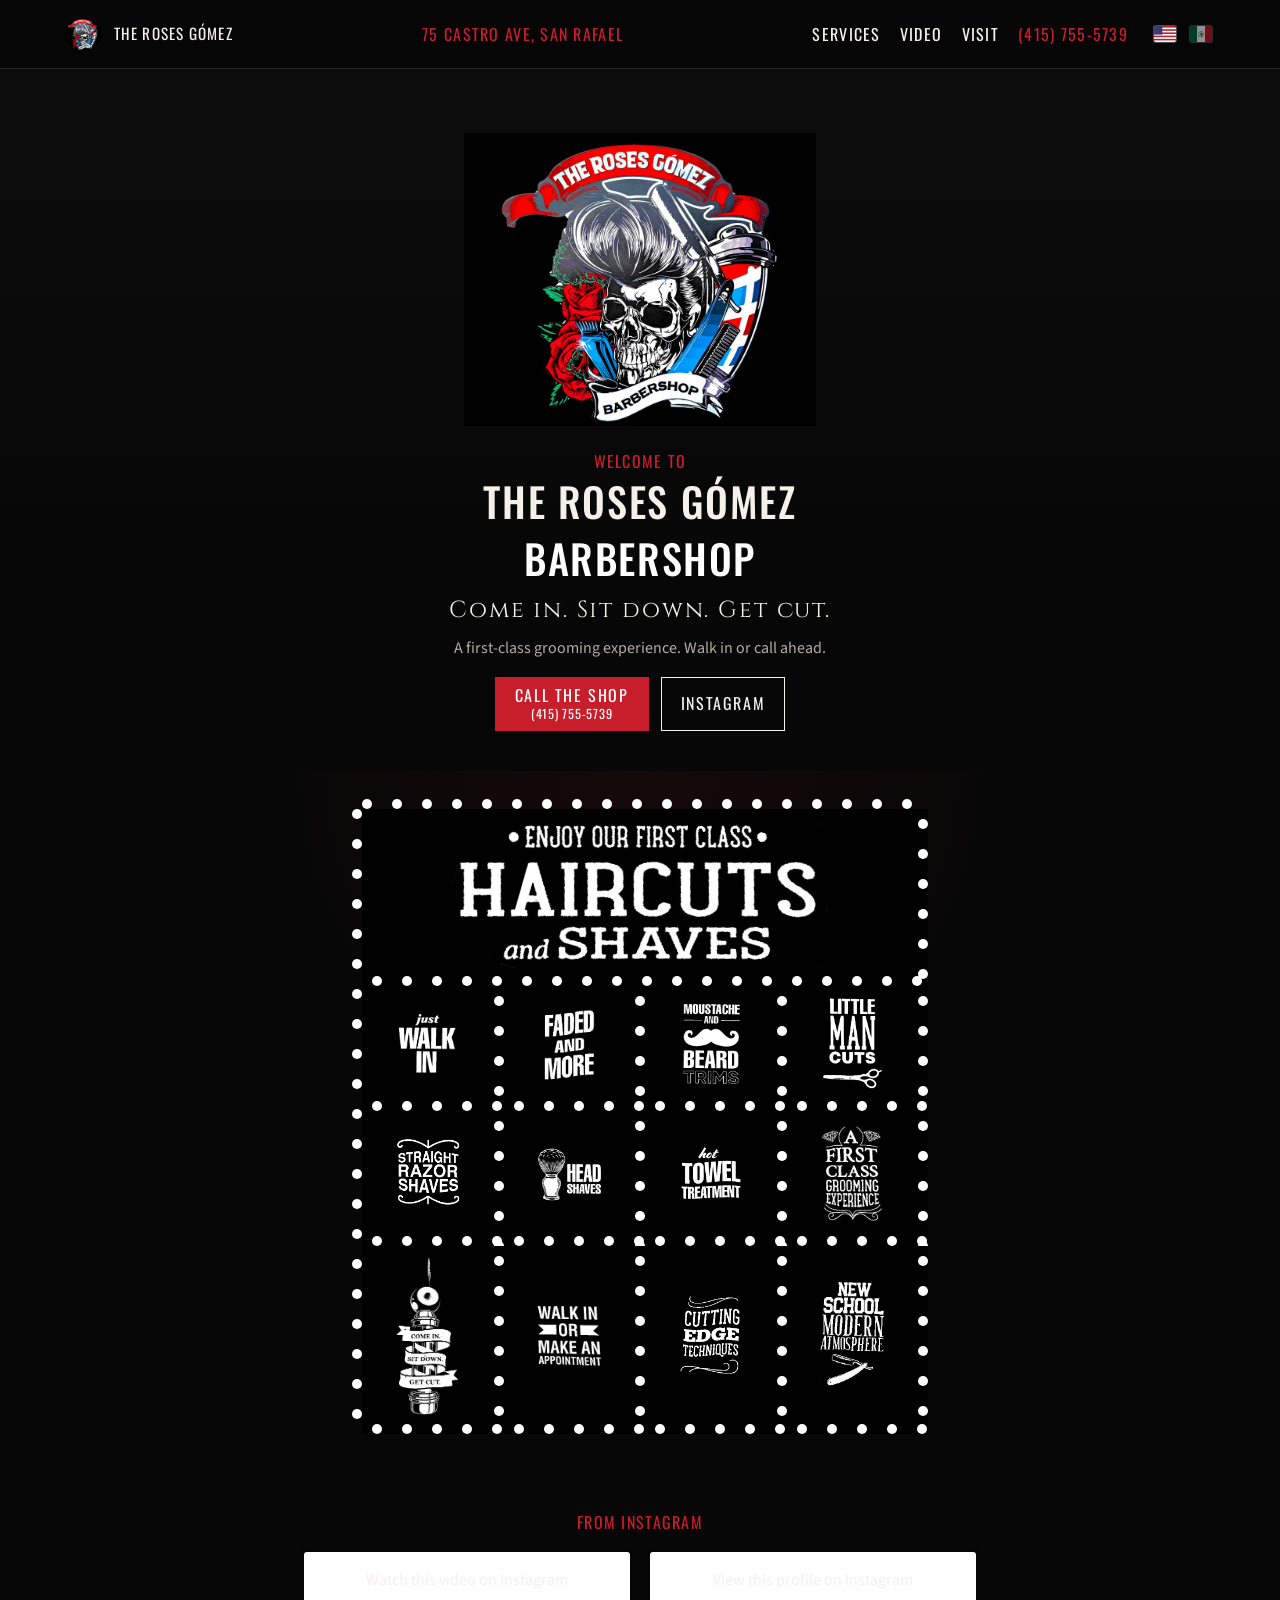
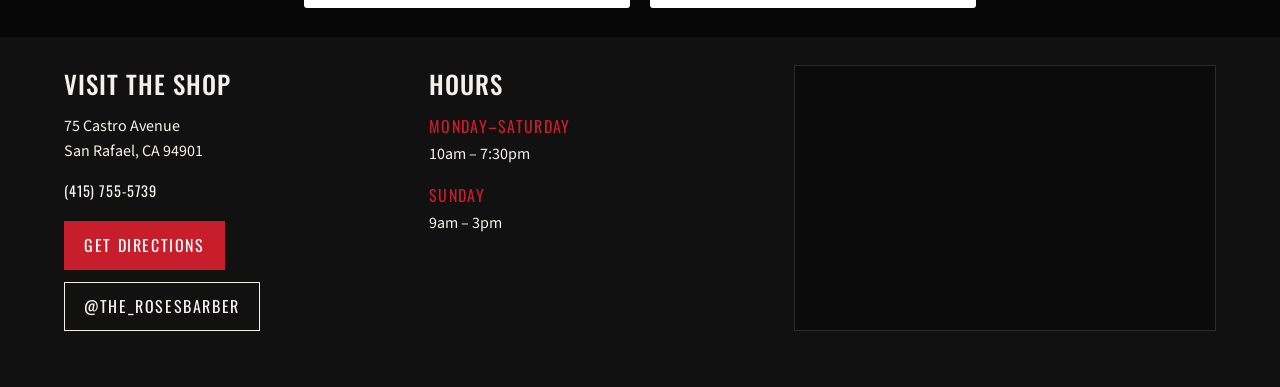
<file: index.html>
<!DOCTYPE html>
<html lang="en">
  <head>
    <meta charset="utf-8" />
    <meta name="viewport" content="width=device-width, initial-scale=1" />
    <title>The Roses Gómez Barbershop | San Rafael</title>
    <meta
      name="description"
      content="The Roses Gómez Barbershop at 75 Castro Avenue, San Rafael, CA 94901. Haircuts, fades, kids cuts, beard trims, and hot towel shaves. Walk in or call (415) 755-5739."
    />
    <meta property="og:title" content="The Roses Gómez Barbershop" />
    <meta
      property="og:description"
      content="Come in. Sit down. Get cut. A first-class grooming experience at 75 Castro Avenue, San Rafael, CA 94901."
    />
    <meta property="og:image" content="assets/logo-vivid.jpg" />
    <link rel="icon" href="assets/logo-vivid.jpg?v=3" />
    <link rel="preconnect" href="https://fonts.googleapis.com" />
    <link rel="preconnect" href="https://fonts.gstatic.com" crossorigin />
    <link
      href="https://fonts.googleapis.com/css2?family=Cinzel:wght@500;700&family=Oswald:wght@400;500;600&family=Source+Sans+3:wght@400;600&display=swap"
      rel="stylesheet"
    />
    <link rel="stylesheet" href="css/styles.css?v=31" />
    <link rel="alternate" hreflang="en" href="https://rosesgomez.com/" />
    <link rel="alternate" hreflang="es" href="https://rosesgomez.com/es.html" />
    <link rel="alternate" hreflang="x-default" href="https://rosesgomez.com/" />
    <meta property="og:locale" content="en_US" />
  </head>
  <body>
    <a class="skip-link" href="#main">Skip to content</a>

    <header class="site-header">
      <div class="wrap header-inner">
        <a class="brand" href="#home">
          <img src="assets/logo-vivid.jpg?v=3" alt="" width="48" height="52" />
          <span class="brand-name">The Roses Gómez</span>
        </a>
        <p class="header-address">75 Castro Ave, San Rafael</p>
        <nav id="site-nav" class="site-nav">
          <a href="#services">Services</a>
          <a href="#video">Video</a>
          <a href="#visit">Visit</a>
          <a class="nav-call" href="tel:+14157555739">(415) 755-5739</a>
        </nav>
        <div class="header-end">
          <nav class="lang-toggle" aria-label="Language">
            <a href="index.html" hreflang="en" aria-current="page" title="English">
              <img src="assets/flags/us.svg" alt="" width="22" height="16" />
              <span class="visually-hidden">English</span>
            </a>
            <a href="es.html" hreflang="es" title="Español">
              <img src="assets/flags/mx.svg" alt="" width="22" height="16" />
              <span class="visually-hidden">Español</span>
            </a>
          </nav>
          <button
            class="nav-toggle"
            type="button"
            aria-expanded="false"
            aria-controls="site-nav"
          >
            <span class="nav-toggle-bars" aria-hidden="true"></span>
            <span class="visually-hidden">Menu</span>
          </button>
        </div>
      </div>
    </header>

    <main id="main">
      <section id="home" class="hero">
        <div class="wrap hero-inner">
          <img
            class="hero-logo"
            src="assets/logo-vivid.jpg?v=3"
            alt="The Roses Gómez Barbershop emblem"
            width="900"
            height="750"
          />
          <p class="eyebrow">Welcome to</p>
          <h1>The Roses Gómez <span>Barbershop</span></h1>
          <p class="lede">Come in. Sit down. Get cut.</p>
          <p class="hero-copy">
            A first-class grooming experience. Walk in or call ahead.
          </p>
          <div class="hero-actions">
            <a class="btn btn-primary btn-call" href="tel:+14157555739">
              <span>Call the shop</span>
              <span class="btn-phone">(415) 755-5739</span>
            </a>
            <a
              class="btn btn-ghost"
              href="https://www.instagram.com/the_rosesbarber/"
              target="_blank"
              rel="noopener noreferrer"
              >Instagram</a
            >
          </div>
        </div>
      </section>

      <section id="services" class="services">
        <div class="wrap">
          <h2 class="visually-hidden">Services</h2>
          <ul class="service-grid">
            <li class="service-banner">
              <img src="assets/services/en/banner.jpg" alt="Enjoy our first class haircutts and shaves" width="1400" height="700" />
            </li>
            <li>
              <img src="assets/services/en/walk-in.jpg" alt="Just walk in" width="385" height="418" />
            </li>
            <li>
              <img src="assets/services/en/faded-and-more.jpg" alt="Faded and more" width="375" height="436" />
            </li>
            <li>
              <img src="assets/services/en/beard-trims.jpg" alt="Moustache and beard trims" width="409" height="528" />
            </li>
            <li>
              <img src="assets/services/en/little-man-cuts.jpg" alt="Little man cuts" width="427" height="609" />
            </li>
            <li>
              <img src="assets/services/en/straight-razor-shaves.jpg" alt="Straight razor shaves" width="494" height="521" />
            </li>
            <li>
              <img src="assets/services/en/head-shaves.jpg" alt="Head shaves" width="440" height="386" />
            </li>
            <li>
              <img src="assets/services/en/hot-towel.jpg" alt="Hot towel treatment" width="489" height="439" />
            </li>
            <li>
              <img src="assets/services/en/first-class.jpg" alt="A first class grooming experience" width="360" height="566" />
            </li>
            <li>
              <img src="assets/services/en/get-cut.jpg" alt="Come in. Sit down. Get cut." width="324" height="758" />
            </li>
            <li>
              <img src="assets/services/en/walk-in-or-appointment.jpg" alt="Walk in or make an appointment" width="340" height="324" />
            </li>
            <li>
              <img src="assets/services/en/cutting-edge.jpg" alt="Cutting edge techniques" width="244" height="288" />
            </li>
            <li>
              <img src="assets/services/en/new-school.jpg" alt="New school modern atmosphere" width="208" height="335" />
            </li>
          </ul>
        </div>
      </section>

      <section id="video" class="video">
        <div class="wrap">
          <p class="eyebrow">From Instagram</p>
          <h2 class="visually-hidden">Watch the shop</h2>
          <div class="ig-row">
            <div class="ig-embed">
              <blockquote
                class="instagram-media"
                data-instgrm-permalink="https://www.instagram.com/reel/DJmtueHScBb/?utm_source=ig_embed&amp;utm_campaign=loading"
                data-instgrm-version="14"
                style="background:#FFF; border:0; border-radius:3px; box-shadow:0 0 1px 0 rgba(0,0,0,0.5),0 1px 10px 0 rgba(0,0,0,0.15); margin: 1px; max-width:540px; min-width:326px; padding:0; width:99.375%; width:-webkit-calc(100% - 2px); width:calc(100% - 2px);"
              >
                <div style="padding:16px;">
                  <a
                    href="https://www.instagram.com/reel/DJmtueHScBb/?utm_source=ig_embed&amp;utm_campaign=loading"
                    style="background:#FFFFFF; line-height:0; padding:0 0; text-align:center; text-decoration:none; width:100%;"
                    target="_blank"
                    rel="noopener noreferrer"
                  >
                    Watch this video on Instagram
                  </a>
                </div>
              </blockquote>
            </div>
            <div class="ig-embed">
              <blockquote
                class="instagram-media"
                data-instgrm-permalink="https://www.instagram.com/the_rosesbarber/?utm_source=ig_embed&amp;utm_campaign=loading"
                data-instgrm-version="14"
                style="background:#FFF; border:0; border-radius:3px; box-shadow:0 0 1px 0 rgba(0,0,0,0.5),0 1px 10px 0 rgba(0,0,0,0.15); margin: 1px; max-width:540px; min-width:326px; padding:0; width:99.375%; width:-webkit-calc(100% - 2px); width:calc(100% - 2px);"
              >
                <div style="padding:16px;">
                  <a
                    href="https://www.instagram.com/the_rosesbarber/?utm_source=ig_embed&amp;utm_campaign=loading"
                    style="background:#FFFFFF; line-height:0; padding:0 0; text-align:center; text-decoration:none; width:100%;"
                    target="_blank"
                    rel="noopener noreferrer"
                  >
                    View this profile on Instagram
                  </a>
                </div>
              </blockquote>
            </div>
          </div>
          <script async src="https://www.instagram.com/embed.js"></script>
        </div>
      </section>

      <section id="visit" class="visit">
        <div class="wrap visit-grid">
          <div>
            <h2>Visit the shop</h2>
            <address>
              75 Castro Avenue<br />
              San Rafael, CA 94901
            </address>
            <p>
              <a class="phone" href="tel:+14157555739">(415) 755-5739</a>
            </p>
            <div class="hero-actions">
              <a
                class="btn btn-primary"
                href="https://maps.app.goo.gl/AnKAzGLNM6CoEuX3A"
                target="_blank"
                rel="noopener noreferrer"
                >Get directions</a
              >
              <a
                class="btn btn-ghost"
                href="https://www.instagram.com/the_rosesbarber/"
                target="_blank"
                rel="noopener noreferrer"
                >@the_rosesbarber</a
              >
            </div>
          </div>
          <div class="visit-hours">
            <h3>Hours</h3>
            <dl>
              <div>
                <dt>Monday–Saturday</dt>
                <dd>10am – 7:30pm</dd>
              </div>
              <div>
                <dt>Sunday</dt>
                <dd>9am – 3pm</dd>
              </div>
            </dl>
          </div>
          <div class="visit-map">
            <iframe
              title="Map of The Roses Gómez Barbershop at 75 Castro Avenue, San Rafael"
              src="https://maps.google.com/maps?q=75+Castro+Avenue,+San+Rafael,+CA+94901&z=16&output=embed"
              loading="lazy"
              referrerpolicy="no-referrer-when-downgrade"
              allowfullscreen
            ></iframe>
          </div>
        </div>
      </section>
    </main>

    <script src="js/main.js?v=2"></script>
  </body>
</html>
</file>
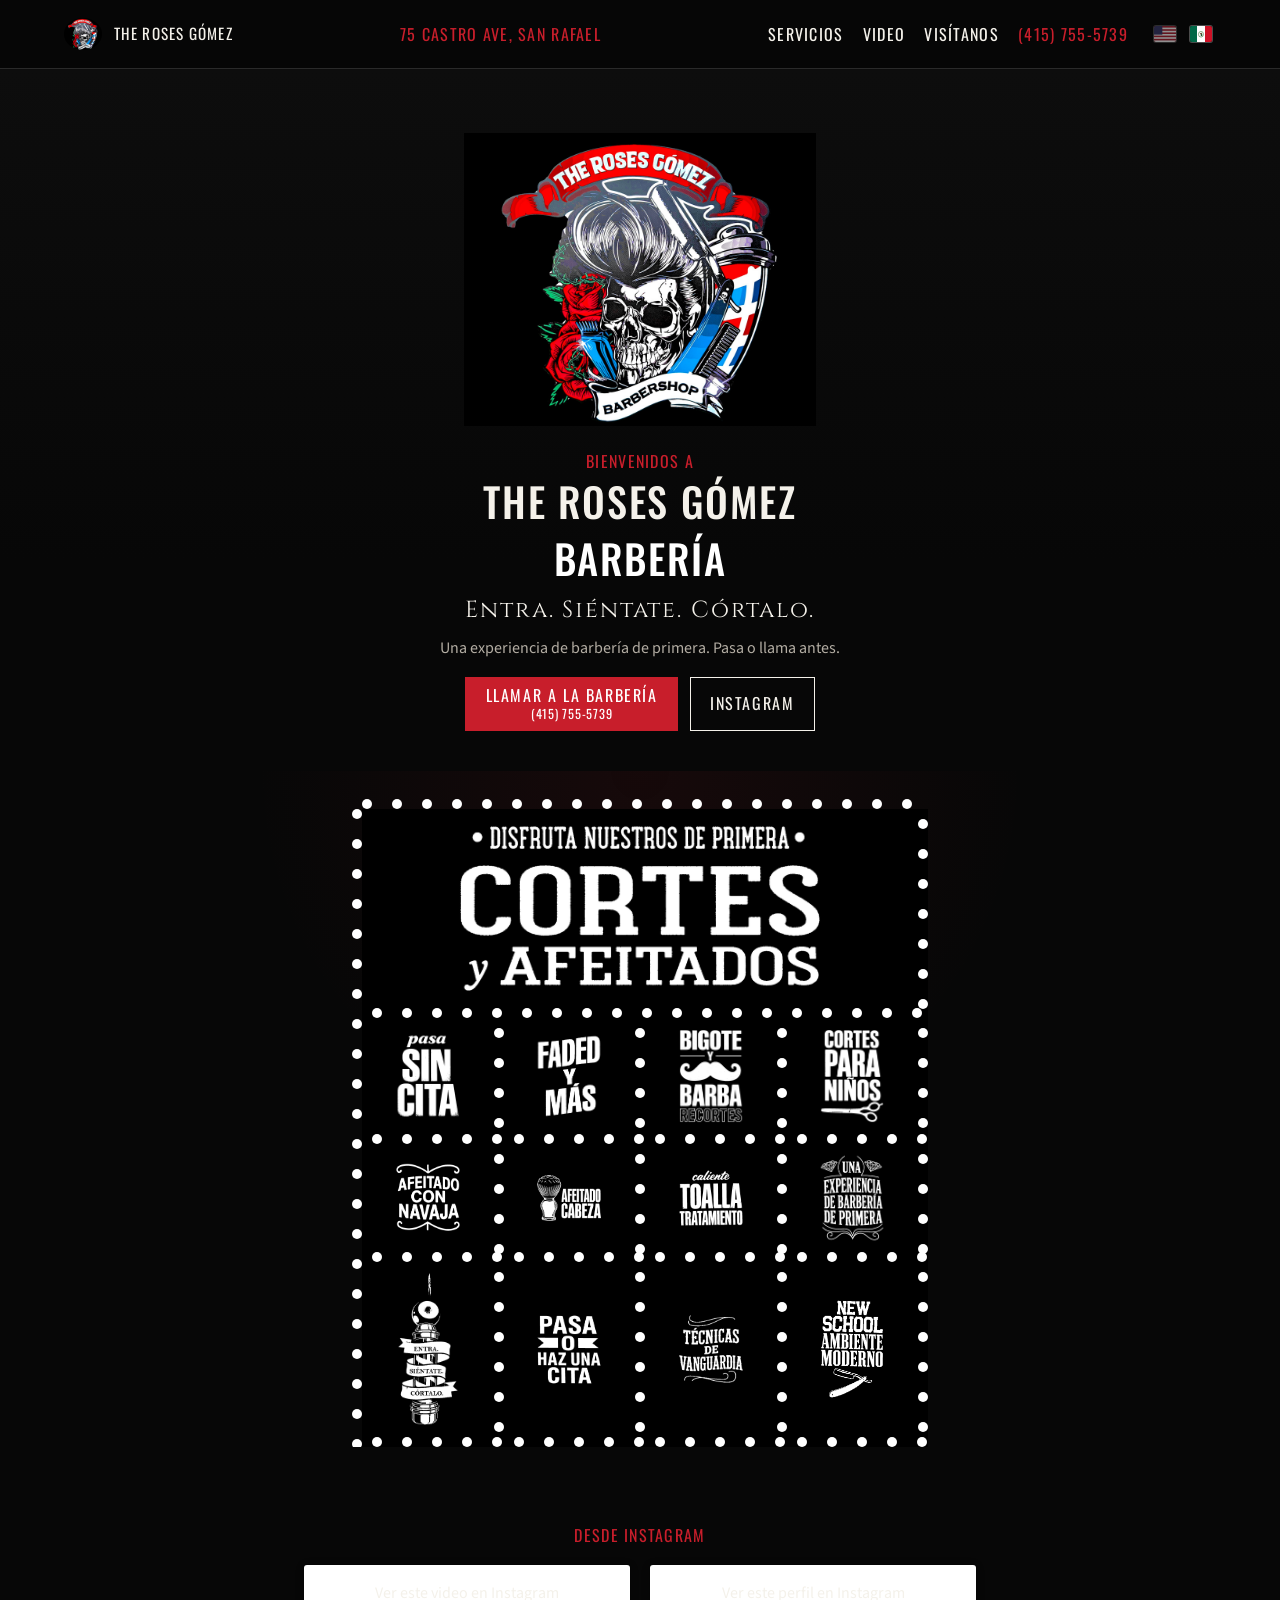
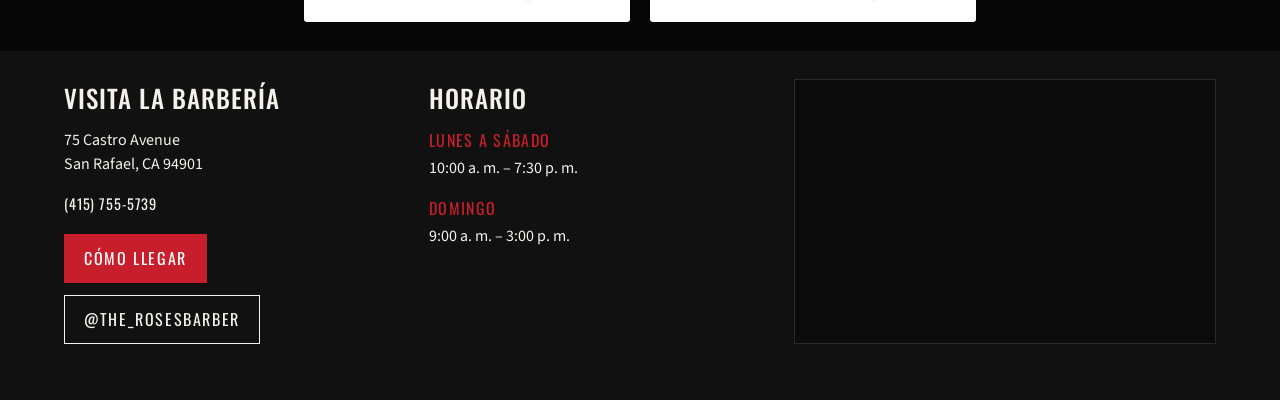
<file: es.html>
<!DOCTYPE html>
<html lang="es">
  <head>
    <meta charset="utf-8" />
    <meta name="viewport" content="width=device-width, initial-scale=1" />
    <title>The Roses Gómez Barbería | San Rafael</title>
    <meta
      name="description"
      content="The Roses Gómez Barbería en 75 Castro Avenue, San Rafael, CA 94901. Cortes, fades, cortes para niños, arreglo de barba y afeitados con toalla caliente. Pasa o llama al (415) 755-5739."
    />
    <meta property="og:title" content="The Roses Gómez Barbería" />
    <meta
      property="og:description"
      content="Entra. Siéntate. Córtalo. Una experiencia de barbería de primera en 75 Castro Avenue, San Rafael, CA 94901."
    />
    <meta property="og:image" content="assets/logo-vivid.jpg" />
    <meta property="og:locale" content="es_US" />
    <link rel="icon" href="assets/logo-vivid.jpg?v=3" />
    <link rel="preconnect" href="https://fonts.googleapis.com" />
    <link rel="preconnect" href="https://fonts.gstatic.com" crossorigin />
    <link
      href="https://fonts.googleapis.com/css2?family=Cinzel:wght@500;700&family=Oswald:wght@400;500;600&family=Source+Sans+3:wght@400;600&display=swap"
      rel="stylesheet"
    />
    <link rel="stylesheet" href="css/styles.css?v=31" />
    <link rel="alternate" hreflang="en" href="https://rosesgomez.com/" />
    <link rel="alternate" hreflang="es" href="https://rosesgomez.com/es.html" />
    <link rel="alternate" hreflang="x-default" href="https://rosesgomez.com/" />
  </head>
  <body>
    <a class="skip-link" href="#main">Saltar al contenido</a>

    <header class="site-header">
      <div class="wrap header-inner">
        <a class="brand" href="#home">
          <img src="assets/logo-vivid.jpg?v=3" alt="" width="48" height="52" />
          <span class="brand-name">The Roses Gómez</span>
        </a>
        <p class="header-address">75 Castro Ave, San Rafael</p>
        <nav id="site-nav" class="site-nav">
          <a href="#services">Servicios</a>
          <a href="#video">Video</a>
          <a href="#visit">Visítanos</a>
          <a class="nav-call" href="tel:+14157555739">(415) 755-5739</a>
        </nav>
        <div class="header-end">
          <nav class="lang-toggle" aria-label="Idioma">
            <a href="index.html" hreflang="en" title="English">
              <img src="assets/flags/us.svg" alt="" width="22" height="16" />
              <span class="visually-hidden">English</span>
            </a>
            <a href="es.html" hreflang="es" aria-current="page" title="Español">
              <img src="assets/flags/mx.svg" alt="" width="22" height="16" />
              <span class="visually-hidden">Español</span>
            </a>
          </nav>
          <button
            class="nav-toggle"
            type="button"
            aria-expanded="false"
            aria-controls="site-nav"
          >
            <span class="nav-toggle-bars" aria-hidden="true"></span>
            <span class="visually-hidden">Menú</span>
          </button>
        </div>
      </div>
    </header>

    <main id="main">
      <section id="home" class="hero">
        <div class="wrap hero-inner">
          <img
            class="hero-logo"
            src="assets/logo-vivid.jpg?v=3"
            alt="Emblema de The Roses Gómez Barbería"
            width="900"
            height="750"
          />
          <p class="eyebrow">Bienvenidos a</p>
          <h1>The Roses Gómez <span>Barbería</span></h1>
          <p class="lede">Entra. Siéntate. Córtalo.</p>
          <p class="hero-copy">
            Una experiencia de barbería de primera. Pasa o llama antes.
          </p>
          <div class="hero-actions">
            <a class="btn btn-primary btn-call" href="tel:+14157555739">
              <span>Llamar a la barbería</span>
              <span class="btn-phone">(415) 755-5739</span>
            </a>
            <a
              class="btn btn-ghost"
              href="https://www.instagram.com/the_rosesbarber/"
              target="_blank"
              rel="noopener noreferrer"
              >Instagram</a
            >
          </div>
        </div>
      </section>

      <section id="services" class="services">
        <div class="wrap">
          <h2 class="visually-hidden">Servicios</h2>
          <ul class="service-grid">
            <li class="service-banner">
              <img src="assets/services/es/banner.jpg" alt="Disfruta nuestros cortes y afeitados de primera" width="1400" height="700" />
            </li>
            <li>
              <img src="assets/services/es/walk-in.jpg" alt="Pasa sin cita" width="616" height="800" />
            </li>
            <li>
              <img src="assets/services/es/faded-and-more.jpg" alt="Fades y más" width="637" height="800" />
            </li>
            <li>
              <img src="assets/services/es/beard-trims.jpg" alt="Recorte de bigote y barba" width="562" height="800" />
            </li>
            <li>
              <img src="assets/services/es/little-man-cuts.jpg" alt="Cortes para niños" width="555" height="800" />
            </li>
            <li>
              <img src="assets/services/es/straight-razor-shaves.jpg" alt="Afeitado con navaja" width="785" height="800" />
            </li>
            <li>
              <img src="assets/services/es/head-shaves.jpg" alt="Afeitado de cabeza" width="800" height="581" />
            </li>
            <li>
              <img src="assets/services/es/hot-towel.jpg" alt="Tratamiento con toalla caliente" width="800" height="712" />
            </li>
            <li>
              <img src="assets/services/es/first-class.jpg" alt="Una experiencia de barbería de primera" width="607" height="800" />
            </li>
            <li>
              <img src="assets/services/es/get-cut.jpg" alt="Entra. Siéntate. Córtalo." width="346" height="800" />
            </li>
            <li>
              <img src="assets/services/es/walk-in-or-appointment.jpg" alt="Pasa o reserva" width="755" height="800" />
            </li>
            <li>
              <img src="assets/services/es/cutting-edge.jpg" alt="Técnicas de vanguardia" width="779" height="800" />
            </li>
            <li>
              <img src="assets/services/es/new-school.jpg" alt="Ambiente moderno y new school" width="542" height="800" />
            </li>
          </ul>
        </div>
      </section>

      <section id="video" class="video">
        <div class="wrap">
          <p class="eyebrow">Desde Instagram</p>
          <h2 class="visually-hidden">Mira la barbería</h2>
          <div class="ig-row">
            <div class="ig-embed">
              <blockquote
                class="instagram-media"
                data-instgrm-permalink="https://www.instagram.com/reel/DJmtueHScBb/?utm_source=ig_embed&amp;utm_campaign=loading"
                data-instgrm-version="14"
                style="background:#FFF; border:0; border-radius:3px; box-shadow:0 0 1px 0 rgba(0,0,0,0.5),0 1px 10px 0 rgba(0,0,0,0.15); margin: 1px; max-width:540px; min-width:326px; padding:0; width:99.375%; width:-webkit-calc(100% - 2px); width:calc(100% - 2px);"
              >
                <div style="padding:16px;">
                  <a
                    href="https://www.instagram.com/reel/DJmtueHScBb/?utm_source=ig_embed&amp;utm_campaign=loading"
                    style="background:#FFFFFF; line-height:0; padding:0 0; text-align:center; text-decoration:none; width:100%;"
                    target="_blank"
                    rel="noopener noreferrer"
                  >
                    Ver este video en Instagram
                  </a>
                </div>
              </blockquote>
            </div>
            <div class="ig-embed">
              <blockquote
                class="instagram-media"
                data-instgrm-permalink="https://www.instagram.com/the_rosesbarber/?utm_source=ig_embed&amp;utm_campaign=loading"
                data-instgrm-version="14"
                style="background:#FFF; border:0; border-radius:3px; box-shadow:0 0 1px 0 rgba(0,0,0,0.5),0 1px 10px 0 rgba(0,0,0,0.15); margin: 1px; max-width:540px; min-width:326px; padding:0; width:99.375%; width:-webkit-calc(100% - 2px); width:calc(100% - 2px);"
              >
                <div style="padding:16px;">
                  <a
                    href="https://www.instagram.com/the_rosesbarber/?utm_source=ig_embed&amp;utm_campaign=loading"
                    style="background:#FFFFFF; line-height:0; padding:0 0; text-align:center; text-decoration:none; width:100%;"
                    target="_blank"
                    rel="noopener noreferrer"
                  >
                    Ver este perfil en Instagram
                  </a>
                </div>
              </blockquote>
            </div>
          </div>
          <script async src="https://www.instagram.com/embed.js"></script>
        </div>
      </section>

      <section id="visit" class="visit">
        <div class="wrap visit-grid">
          <div>
            <h2>Visita la barbería</h2>
            <address>
              75 Castro Avenue<br />
              San Rafael, CA 94901
            </address>
            <p>
              <a class="phone" href="tel:+14157555739">(415) 755-5739</a>
            </p>
            <div class="hero-actions">
              <a
                class="btn btn-primary"
                href="https://maps.app.goo.gl/AnKAzGLNM6CoEuX3A"
                target="_blank"
                rel="noopener noreferrer"
                >Cómo llegar</a
              >
              <a
                class="btn btn-ghost"
                href="https://www.instagram.com/the_rosesbarber/"
                target="_blank"
                rel="noopener noreferrer"
                >@the_rosesbarber</a
              >
            </div>
          </div>
          <div class="visit-hours">
            <h3>Horario</h3>
            <dl>
              <div>
                <dt>Lunes a sábado</dt>
                <dd>10:00 a. m. – 7:30 p. m.</dd>
              </div>
              <div>
                <dt>Domingo</dt>
                <dd>9:00 a. m. – 3:00 p. m.</dd>
              </div>
            </dl>
          </div>
          <div class="visit-map">
            <iframe
              title="Mapa de The Roses Gómez Barbería en 75 Castro Avenue, San Rafael"
              src="https://maps.google.com/maps?q=75+Castro+Avenue,+San+Rafael,+CA+94901&z=16&output=embed"
              loading="lazy"
              referrerpolicy="no-referrer-when-downgrade"
              allowfullscreen
            ></iframe>
          </div>
        </div>
      </section>
    </main>

    <script src="js/main.js?v=2"></script>
  </body>
</html>
</file>
<file: css/styles.css>
:root {
  --bg: #070707;
  --bg-alt: #111111;
  --ink: #f4f1ea;
  --muted: #b3ada3;
  --rose: #c81e2b;
  --blue: #3a6ea8;
  --line: #2a2a2a;
  --max: 72rem;
  --pad: clamp(1.1rem, 4vw, 2rem);
  --service-dot: 10px;
  --service-dot-period: calc(var(--service-dot) * 3);
  --dot-h: url("data:image/svg+xml,%3Csvg xmlns='http://www.w3.org/2000/svg' viewBox='0 0 3 1'%3E%3Ccircle cx='1.5' cy='0.5' r='0.5' fill='%23fff'/%3E%3C/svg%3E");
  --dot-v: url("data:image/svg+xml,%3Csvg xmlns='http://www.w3.org/2000/svg' viewBox='0 0 1 3'%3E%3Ccircle cx='0.5' cy='1.5' r='0.5' fill='%23fff'/%3E%3C/svg%3E");
}

*,
*::before,
*::after {
  box-sizing: border-box;
}

html {
  scroll-behavior: smooth;
  scroll-padding-top: 5.5rem;
}

body {
  margin: 0;
  background: var(--bg);
  color: var(--ink);
  font-family: "Source Sans 3", "Segoe UI", sans-serif;
  line-height: 1.55;
}

img {
  max-width: 100%;
  height: auto;
  display: block;
}

a {
  color: inherit;
}

h1,
h2,
h3 {
  font-family: Oswald, Impact, sans-serif;
  font-weight: 500;
  letter-spacing: 0.04em;
  margin: 0 0 0.4em;
  text-transform: uppercase;
}

p,
address {
  margin: 0 0 1rem;
}

address {
  font-style: normal;
}

.wrap {
  width: min(var(--max), 100% - var(--pad) * 2);
  margin-inline: auto;
}

.visually-hidden {
  position: absolute;
  width: 1px;
  height: 1px;
  padding: 0;
  margin: -1px;
  overflow: hidden;
  clip: rect(0, 0, 0, 0);
  border: 0;
}

.skip-link {
  position: absolute;
  left: 0.75rem;
  top: -3rem;
  z-index: 20;
  background: var(--rose);
  color: #fff;
  padding: 0.5rem 0.8rem;
}

.skip-link:focus {
  top: 0.75rem;
}

.eyebrow {
  font-family: Oswald, sans-serif;
  letter-spacing: 0.08em;
  text-transform: uppercase;
  font-size: 1rem;
  color: var(--rose);
  margin-bottom: 0.5rem;
}

.site-header {
  position: sticky;
  top: 0;
  z-index: 10;
  background: rgba(7, 7, 7, 0.92);
  border-bottom: 1px solid var(--line);
  backdrop-filter: blur(10px);
}

.header-inner {
  min-height: 4.25rem;
  display: grid;
  grid-template-columns: minmax(0, 1fr) auto;
  grid-template-areas:
    "brand end"
    "address end";
  align-items: center;
  column-gap: 0.75rem;
  row-gap: 0.15rem;
  padding-block: 0.4rem;
}

.header-end {
  grid-area: end;
  display: flex;
  align-items: center;
  gap: 0.75rem;
}

.lang-toggle {
  display: flex;
  align-items: center;
  flex-shrink: 0;
  gap: 0.35rem;
}

.lang-toggle a {
  text-decoration: none;
  padding: 0.25rem;
  min-height: 2.75rem;
  display: inline-flex;
  align-items: center;
  opacity: 0.55;
}

.lang-toggle img {
  display: block;
  width: 1.375rem;
  height: 1rem;
  border-radius: 2px;
  box-shadow: 0 0 0 1px rgba(255, 255, 255, 0.28);
  object-fit: cover;
}

.lang-toggle a[aria-current="page"] {
  opacity: 1;
}

.lang-toggle a:hover,
.lang-toggle a:focus-visible {
  opacity: 1;
}

.brand {
  grid-area: brand;
  display: flex;
  align-items: center;
  gap: 0.7rem;
  text-decoration: none;
  font-family: Oswald, sans-serif;
  text-transform: uppercase;
  letter-spacing: 0.08em;
  font-size: 0.95rem;
}

.header-address {
  grid-area: address;
  margin: 0;
  padding-left: 3.1rem;
  text-align: left;
  white-space: nowrap;
  font-family: Oswald, sans-serif;
  text-transform: uppercase;
  letter-spacing: 0.08em;
  color: var(--rose);
}

.brand img {
  width: 2.4rem;
  height: auto;
  border-radius: 50%;
}

.nav-toggle {
  appearance: none;
  background: transparent;
  border: 1px solid var(--line);
  color: var(--ink);
  width: 2.75rem;
  height: 2.75rem;
  display: grid;
  place-items: center;
  cursor: pointer;
}

.nav-toggle-bars,
.nav-toggle-bars::before,
.nav-toggle-bars::after {
  display: block;
  width: 1.15rem;
  height: 2px;
  background: currentColor;
  position: relative;
}

.nav-toggle-bars::before,
.nav-toggle-bars::after {
  content: "";
  position: absolute;
}

.nav-toggle-bars::before {
  top: -6px;
}

.nav-toggle-bars::after {
  top: 6px;
}

.site-nav {
  display: none;
  flex-direction: column;
  gap: 0.25rem;
  padding: 0 0 1rem;
}

.site-nav.is-open {
  display: flex;
  position: absolute;
  left: 0;
  right: 0;
  top: 100%;
  background: #0b0b0b;
  border-bottom: 1px solid var(--line);
  padding: 0.5rem var(--pad) 1rem;
}

.site-nav a {
  text-decoration: none;
  font-family: Oswald, sans-serif;
  text-transform: uppercase;
  letter-spacing: 0.08em;
  padding: 0.85rem 0.2rem;
  min-height: 2.75rem;
}

.nav-call {
  color: var(--rose);
}

.hero {
  padding: 2.5rem 0 1.75rem;
  text-align: center;
  background:
    linear-gradient(180deg, #0d0d0d, #070707 70%),
    repeating-linear-gradient(
      90deg,
      transparent 0 18px,
      rgba(200, 30, 43, 0.08) 18px 19px,
      transparent 19px 37px,
      rgba(58, 110, 168, 0.08) 37px 38px
    );
}

.hero-inner {
  max-width: 40rem;
}

.hero-logo {
  width: min(22rem, 78vw);
  margin: 0 auto 1.4rem;
}

.hero h1 {
  font-size: clamp(1.26rem, 4.8vw, 2.52rem);
  line-height: 0.95;
}

.hero h1 span {
  display: block;
  color: #fff;
  margin-top: 0.475em;
}

.lede {
  font-family: Cinzel, serif;
  font-size: clamp(1.1rem, 3vw, 1.45rem);
  letter-spacing: 0.08em;
  margin-bottom: 0.4rem;
}

.hero-copy {
  color: var(--muted);
}

.hero-actions {
  display: flex;
  flex-wrap: wrap;
  gap: 0.75rem;
  justify-content: center;
}

.btn {
  display: inline-flex;
  align-items: center;
  justify-content: center;
  min-height: 3rem;
  padding: 0.7rem 1.2rem;
  text-decoration: none;
  font-family: Oswald, sans-serif;
  text-transform: uppercase;
  letter-spacing: 0.1em;
  border: 1px solid currentColor;
}

.btn-primary {
  background: var(--rose);
  border-color: var(--rose);
  color: #fff;
}

.btn-call {
  flex-direction: column;
  gap: 0.15rem;
  line-height: 1.15;
  padding-block: 0.55rem;
}

.btn-phone {
  font-size: 0.78em;
  letter-spacing: 0.06em;
  font-weight: 400;
}

.btn-ghost {
  color: var(--ink);
}

.services {
  padding: 1.75rem 0;
}

.visit {
  padding: 1.75rem 0 3.5rem;
}

.visit-grid {
  display: grid;
  gap: 1.75rem;
}

h2,
h3 {
  font-size: clamp(1.02rem, 3vw, 1.56rem);
}

.services {
  background:
    radial-gradient(circle at top, rgba(200, 30, 43, 0.08), transparent 40%),
    var(--bg);
}

.ig-row {
  display: grid;
  grid-template-columns: 1fr;
  gap: 1.25rem;
  justify-items: center;
  margin-top: 1rem;
}

.ig-embed {
  display: flex;
  justify-content: center;
  width: 100%;
  max-width: 326px;
  min-width: 0;
}

.ig-embed .instagram-media,
.ig-embed iframe {
  margin-inline: auto !important;
  min-width: 0 !important;
  max-width: 100% !important;
  width: 100% !important;
}

.service-grid {
  list-style: none;
  width: 50%;
  margin: 0 auto 1.25rem;
  padding: var(--service-dot) 0 0 var(--service-dot);
  display: grid;
  grid-template-columns: repeat(2, minmax(0, 1fr));
  gap: 0;
  background-color: transparent;
  background-image: var(--dot-h), var(--dot-v);
  background-repeat: repeat-x, repeat-y;
  background-position: left top, left top;
  background-size:
    var(--service-dot-period) var(--service-dot),
    var(--service-dot) var(--service-dot-period);
}

.service-grid li {
  margin: 0;
  background-color: #000;
  background-image: var(--dot-v), var(--dot-h);
  background-repeat: repeat-y, repeat-x;
  background-position: right top, left bottom;
  background-size:
    var(--service-dot) var(--service-dot-period),
    var(--service-dot-period) var(--service-dot);
  display: flex;
  align-items: center;
  justify-content: center;
  padding: 0.55rem;
  padding-right: calc(0.55rem + var(--service-dot));
  padding-bottom: calc(0.55rem + var(--service-dot));
}

.service-grid img {
  width: 60%;
  height: auto;
  object-fit: contain;
}

.service-banner {
  grid-column: 1 / -1;
}

.service-banner img {
  width: 70%;
  margin-inline: auto;
}

.visit {
  background: var(--bg-alt);
}

.visit .hero-actions {
  justify-content: flex-start;
}

.phone {
  color: var(--ink);
  font-family: Oswald, sans-serif;
  font-size: 0.9rem;
  letter-spacing: 0.06em;
  text-decoration: none;
}

.visit-hours dl {
  margin: 0;
}

.visit-hours dl div {
  margin: 0 0 1rem;
}

.visit-hours dt {
  font-family: Oswald, sans-serif;
  text-transform: uppercase;
  letter-spacing: 0.08em;
  color: var(--rose);
  margin-bottom: 0.2rem;
}

.visit-hours dd {
  margin: 0;
  color: var(--ink);
}

.visit-map {
  border: 1px solid var(--line);
  background: #0b0b0b;
  min-height: 16rem;
  overflow: hidden;
}

.visit-map iframe {
  display: block;
  width: 100%;
  height: 100%;
  min-height: 16rem;
  border: 0;
}

.video {
  padding: 1.75rem 0;
  text-align: center;
}

@media (min-width: 760px) {
  .ig-row {
    grid-template-columns: minmax(0, 326px) minmax(0, 326px);
    justify-content: center;
    justify-items: stretch;
    align-items: start;
  }

  .nav-toggle {
    display: none;
  }

  .header-inner {
    display: flex;
    grid-template-areas: none;
    padding-block: 0;
    gap: 1rem;
  }

  .brand,
  .header-address,
  .header-end {
    grid-area: auto;
  }

  .site-nav,
  .site-nav.is-open {
    display: flex;
    position: static;
    flex-direction: row;
    align-items: center;
    gap: 1.2rem;
    padding: 0;
    background: transparent;
    border: 0;
  }

  .header-address {
    flex: 1;
    padding-left: 0;
    text-align: center;
    white-space: nowrap;
  }

  .header-end {
    margin-left: 0.4rem;
  }

  .site-nav a {
    padding: 0.3rem 0;
    min-height: auto;
  }

  .lang-toggle a {
    min-height: auto;
  }

  .visit-grid {
    grid-template-columns: minmax(0, 1fr) minmax(0, 1fr) minmax(0, 1.25fr);
    align-items: start;
  }

  .visit-map,
  .visit-map iframe {
    min-height: 100%;
    height: 100%;
  }

  .service-grid {
    grid-template-columns: repeat(4, minmax(0, 1fr));
  }

  .hero {
    padding: 4rem 0 2.5rem;
  }
}
</file>
